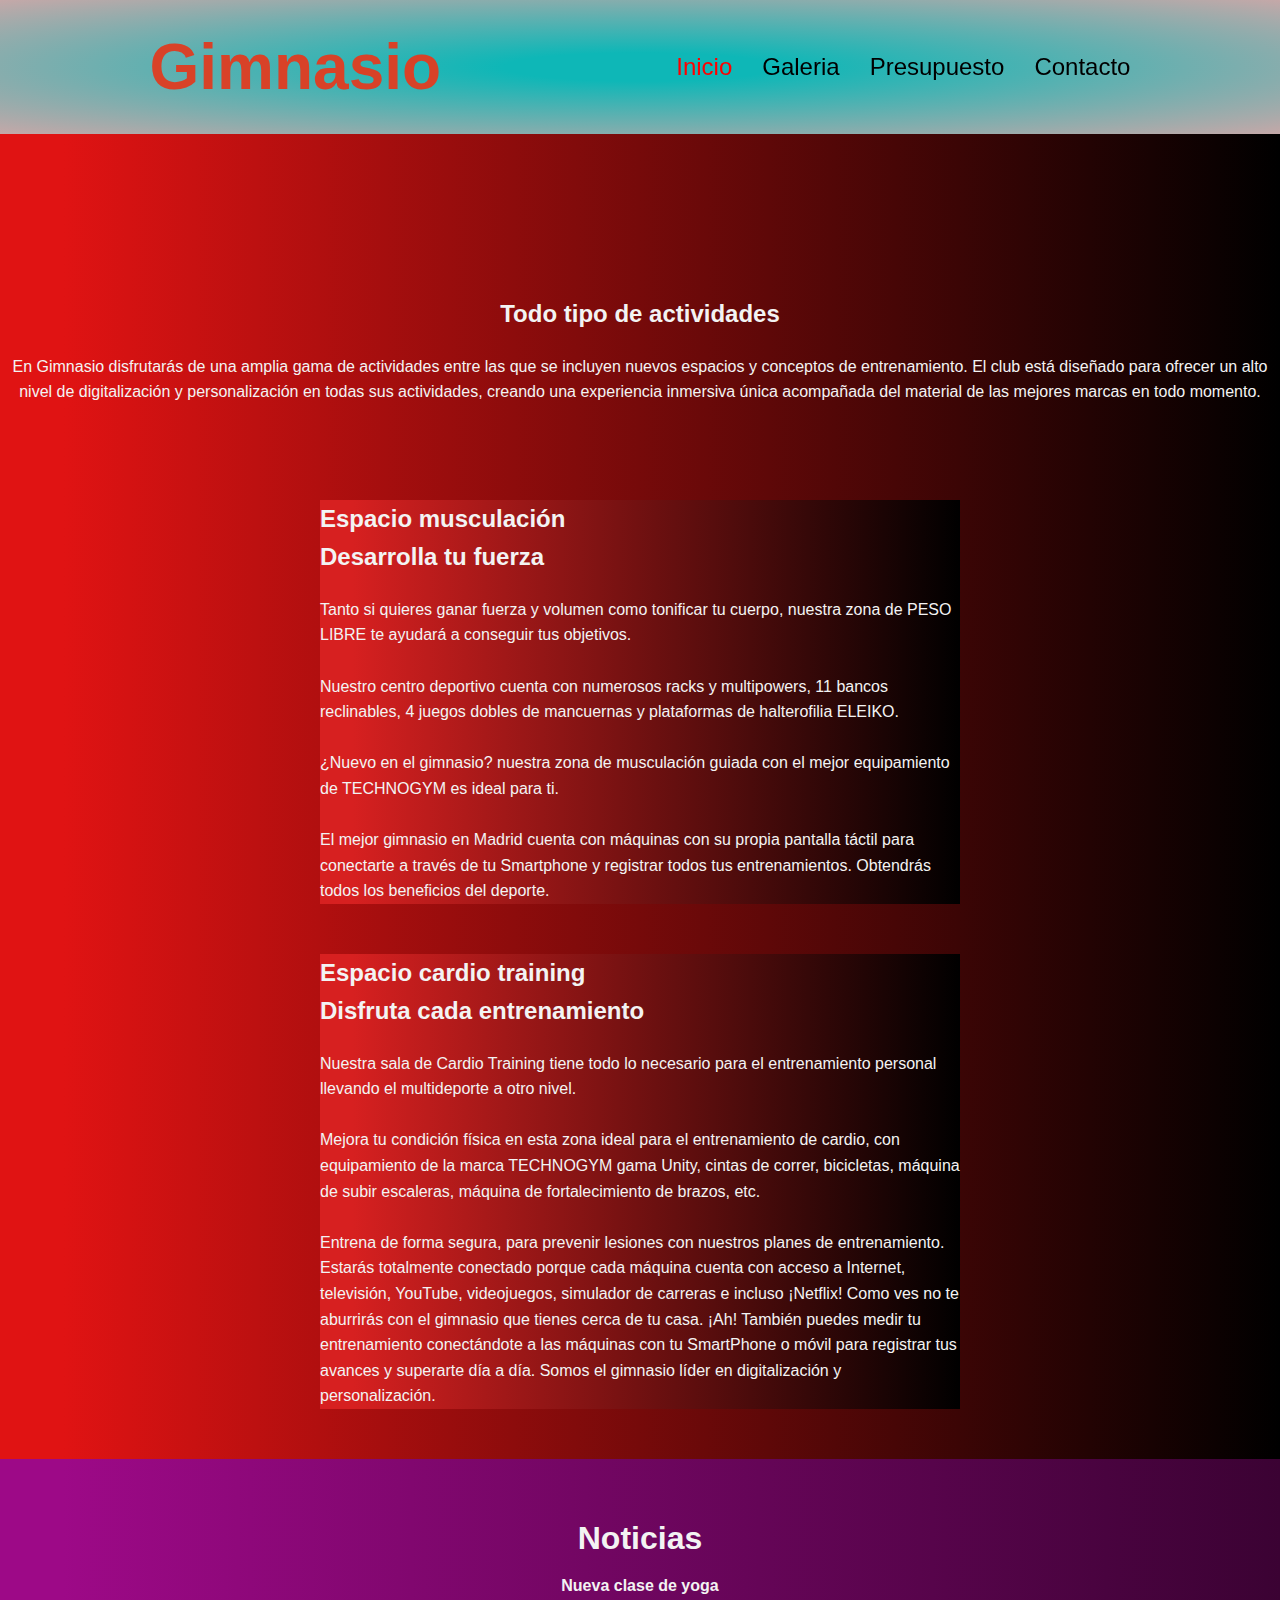
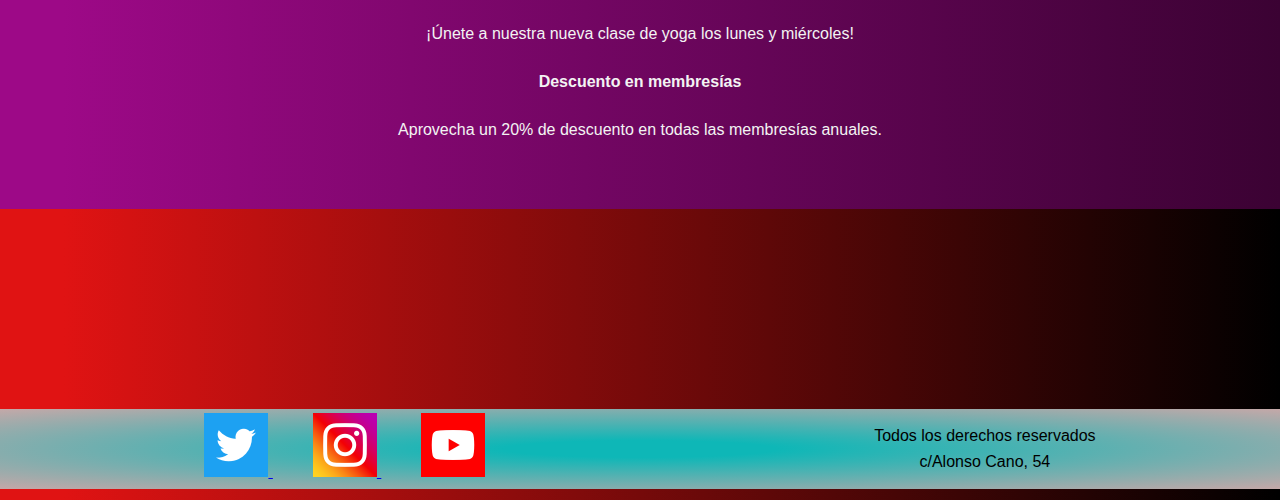
<file: index.html>
<!DOCTYPE html>
<html lang="es">

<head>
    <meta charset="UTF-8">
    <meta name="viewport" content="width=device-width, initial-scale=1.0">
    <title>Inicio</title>
    <link rel="stylesheet" href="./css/estilos.css">
</head>

<body>
    <header>
        <!--Título y barra de navegación-->
        <h1>Gimnasio</h1>
        <nav class="navigationBar">
            <ul class="navigationBarList">
                <li>
                    <a class="enlace active" href="#">Inicio</a>
                </li>
                <li>
                    <a class="enlace" href="./views/galeria.html">Galeria</a>
                </li>
                <li>
                    <a class="enlace" href="./views/presupuesto.html">Presupuesto</a>
                </li>
                <li>
                    <a class="enlace" href="./views/contacto.html">Contacto</a>
                </li>
            </ul>
        </nav>
    </header>
    <main>
        <!--Portada donde se encuentran las 4 secciones-->
        <section class="hero">
            <h2>Todo tipo de actividades</h2>
            <p>En Gimnasio disfrutarás de una amplia gama de actividades entre las que se incluyen nuevos
                espacios y conceptos de entrenamiento. El club está diseñado para ofrecer un alto nivel de
                digitalización y personalización en todas sus actividades, creando una experiencia inmersiva única
                acompañada del material de las mejores marcas en todo momento.</p>
        </section>
        <section class="contenido">
            <h2>Espacio musculación<br>Desarrolla tu fuerza</h2>
            <p>Tanto si quieres ganar fuerza y volumen como tonificar tu cuerpo, nuestra zona de PESO LIBRE te ayudará a
                conseguir tus objetivos.<br><br>
                Nuestro centro deportivo cuenta con numerosos racks y multipowers, 11 bancos reclinables, 4 juegos
                dobles de mancuernas y plataformas de halterofilia ELEIKO.<br><br>
                ¿Nuevo en el gimnasio? nuestra zona de musculación guiada con el mejor equipamiento de TECHNOGYM es
                ideal para ti.<br><br>
                El mejor gimnasio en Madrid cuenta con máquinas con su propia pantalla táctil para conectarte a través
                de tu Smartphone y registrar todos tus entrenamientos. Obtendrás todos los beneficios del deporte.</p>
        </section>
        <section class="contenido">
            <h2>Espacio cardio training<br>Disfruta cada entrenamiento</h2>
            <p>Nuestra sala de Cardio Training tiene todo lo necesario para el entrenamiento personal llevando el
                multideporte a otro nivel.<br><br>
                Mejora tu condición física en esta zona ideal para el entrenamiento de cardio, con equipamiento de la
                marca TECHNOGYM gama Unity, cintas de correr, bicicletas, máquina de subir escaleras, máquina de
                fortalecimiento de brazos, etc.<br><br>
                Entrena de forma segura, para prevenir lesiones con nuestros planes de entrenamiento. Estarás totalmente
                conectado porque cada máquina cuenta con acceso a Internet, televisión, YouTube, videojuegos, simulador
                de carreras e incluso ¡Netflix! Como ves no te aburrirás con el gimnasio que tienes cerca de tu casa.
                ¡Ah! También puedes medir tu entrenamiento conectándote a las máquinas con tu SmartPhone o móvil para
                registrar tus avances y superarte día a día. Somos el gimnasio líder en digitalización y
                personalización.</p>
        </section>
        <aside>
            <!--sección donde se cargan noticias desde un archivo externo(JSON)-->
            <h3>Noticias</h3>
            <div id="noticias"></div>
        </aside>
    </main>
    <!--Pie de página con los logotipos de varias redes sociales,dirección de empresa y aviso legal-->
    <footer>
        <div class="iconos">
            <a href="https://twitter.com" title="enlace que me lleva twitter" target="_blank">
                <img src="./images/twitter.png" alt="twitter" style="width:64px;height:64px;border:0;">
            </a>
            <a href="https://www.instagram.com/" title="enlace que me lleva instagram" target="_blank">
                <img src="./images/instagram.png" alt="instagram" style="width:64px;height:64px;border:0;">
            </a>
            <a href="https://www.youtube.com/" title="enlace que me lleva youtube" target="_blank">
                <img src="./images/youtube.png" alt="youtube" style="width:64px;height:64px;border:0;">
            </a>
        </div>
        <p>Todos los derechos reservados<br>c/Alonso Cano, 54</p>

    </footer>
    <script src="./js/javaScript.js"></script>
</body>

</html>
</file>
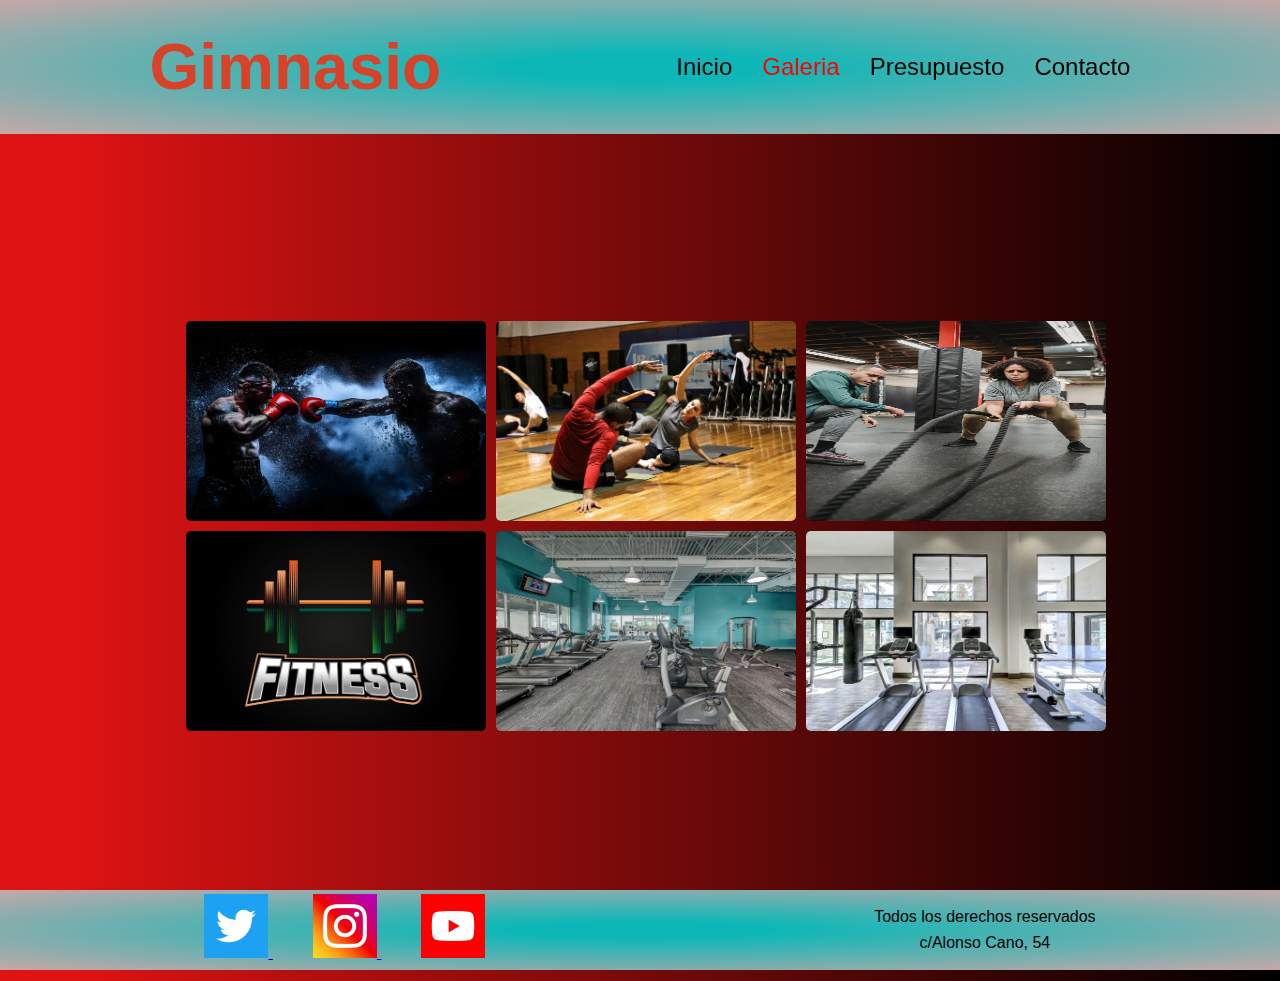
<file: views/galeria.html>
<!DOCTYPE html>
<html lang="es">
<head>
    <meta charset="UTF-8">
    <meta name="viewport" content="width=device-width, initial-scale=1.0">
    <title>Inicio</title>
    <link rel="stylesheet" href="../css/estilos.css">
</head>
<body>
    <header>
        <!--Título y barra de navegación-->
        <h1>Gimnasio</h1>
        <nav class="navigationBar">
            <ul class="navigationBarList">
                <li>
                    <a class="enlace" href="../index.html">Inicio</a>
                </li>
                <li>
                    <a class="enlace active" href="#">Galeria</a>
                </li>
                <li>
                    <a class="enlace" href="./presupuesto.html">Presupuesto</a>
                </li>
                <li>
                    <a class="enlace" href="./contacto.html">Contacto</a>
                </li>
            </ul>
        </nav>
    </header>
    <main class="menu-galeria">
        <div id="galeria">
            <!--sección donde se encuentra la galería-->
            <img src="../images/img1.png" alt="galeria de imagenes" height="1280" width="901">
            <img src="../images/img2.jpg" alt="galeria de imagenes" height="1280" width="853">
            <img src="../images/img3.jpg" alt="galeria de imagenes" height="853" width="1280">
            <img src="../images/img4.jpg" alt="galeria de imagenes" height="1280" width="853">
            <img src="../images/img5.jpg" alt="galeria de imagenes" height="1280" width="973">
            <img src="../images/img6.jpg" alt="galeria de imagenes" height="1280" width="985">
        </div>

        <div id="contenedor-principal">
             <!--ventana para imagen activa-->
            <div id="contenedor-interno">
                <img id="img-activa" src="../images/img1.png" alt="galeria de imagenes">
                <button id="btn-cierra" type="button">x</button>
                <button id="btn-retrocede" type="button">&lt;</button>
                <button id="btn-adelanta" type="button">&gt;</button>
            </div>
        </div>
    </main>
     <!--Pie de página con los logotipos de varias redes sociales,dirección de empresa y aviso legal-->
    <footer>
        <div class="iconos">
            <a href="https://twitter.com" title="enlace que me lleva twitter" target="_blank">
                <img src="../images/twitter.png" alt="twitter" style="width:64px;height:64px;border:0;">
            </a>
            <a href="https://www.instagram.com/" title="enlace que me lleva instagram" target="_blank">
                <img src="../images/instagram.png" alt="instagram" style="width:64px;height:64px;border:0;">
            </a>
            <a href="https://www.youtube.com/" title="enlace que me lleva youtube" target="_blank">
                <img src="../images/youtube.png" alt="youtube" style="width:64px;height:64px;border:0;">
            </a>
        </div>
        <p>Todos los derechos reservados<br>c/Alonso Cano, 54</p>  
    </footer>
    <script src="../js/galeria.js"></script>
</body>
</html>
</file>
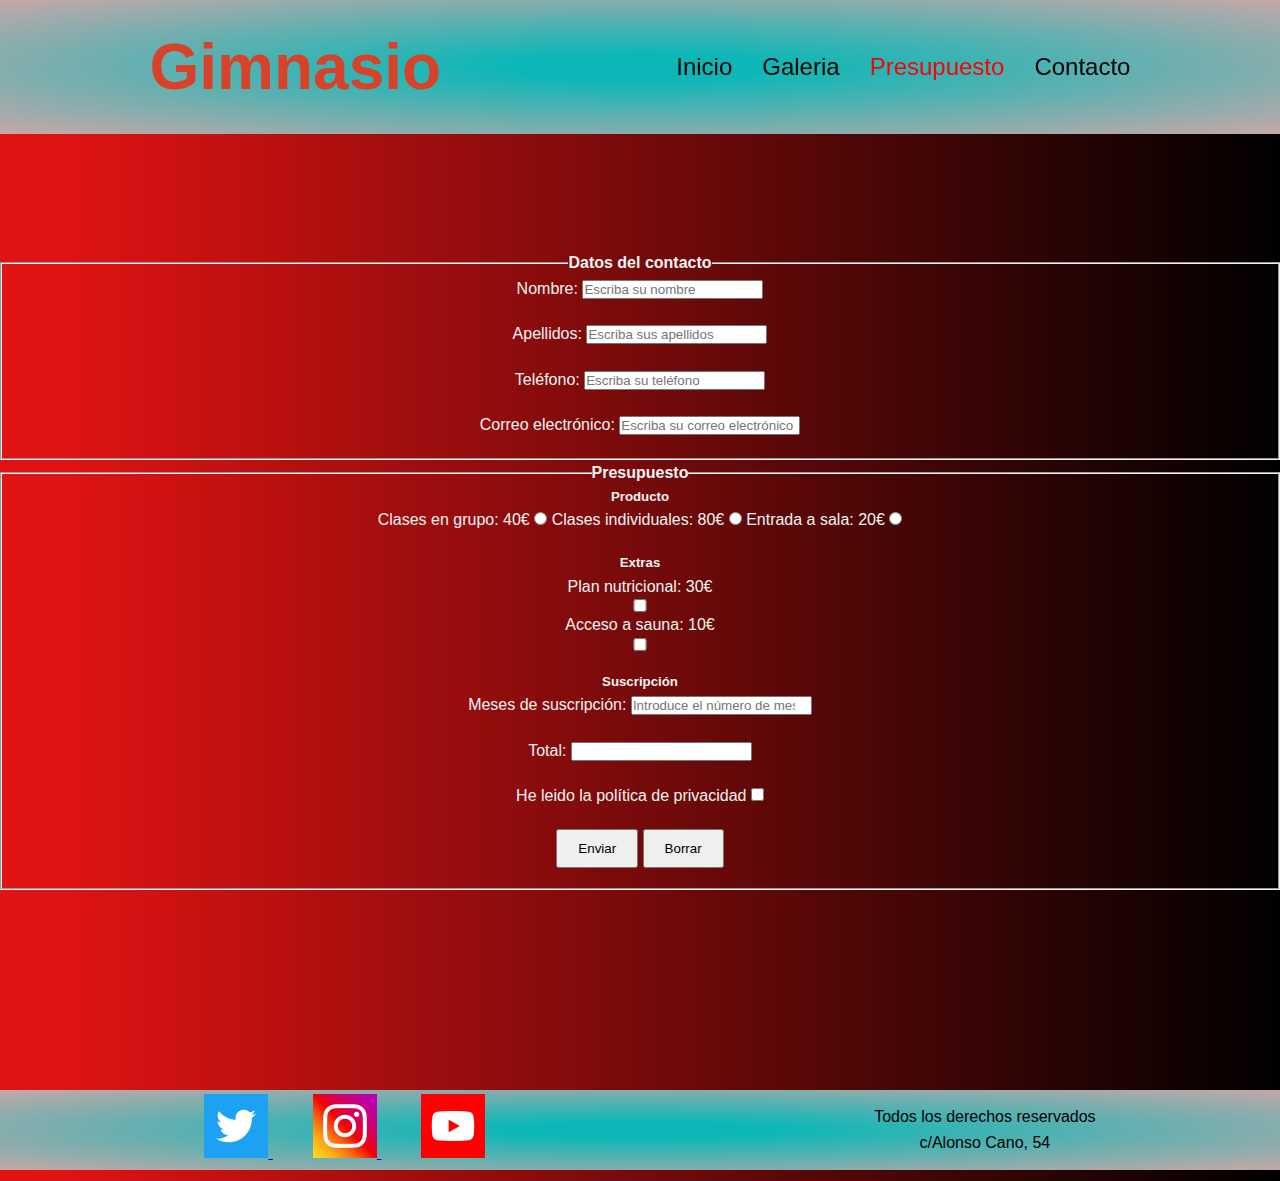
<file: views/presupuesto.html>
<!DOCTYPE html>
<html lang="es">
<head>
    <meta charset="UTF-8">
    <meta name="viewport" content="width=device-width, initial-scale=1.0">
    <title>Presupuesto</title>
    <link rel="stylesheet" href="../css/estilos.css">
</head>
<body>
    <header>
        <!--Título y barra de navegación-->
        <h1>Gimnasio</h1>
        <nav class="navigationBar">
            <ul class="navigationBarList">
                <li>
                    <a class="enlace" href="../index.html">Inicio</a>
                </li>
                <li>
                    <a class="enlace" href="./galeria.html">Galeria</a>
                </li>
                <li>
                    <a class="enlace active" href="#">Presupuesto</a>
                </li>
                <li>
                    <a class="enlace" href="./contacto.html">Contacto</a>
                </li>
            </ul>
        </nav>
    </header>
    <!--Formulario dividido en datos del contacto y presupuesto-->
    <form id="formulario" name="formulario" method="post" action="procesar.php">
        <fieldset>
            <!--Datos del contacto-->
            <legend>Datos del contacto</legend>
            <div>
                <label for="nombre">Nombre: </label>
                <input type="text" id="nombre" name="nombre" placeholder="Escriba su nombre">
            </div>
            <div>
                <label for="apellidos">Apellidos: </label>
                <input type="text" id="apellidos" name="apellidos" placeholder="Escriba sus apellidos">
            </div>
            <div>
                <label for="telefono">Teléfono: </label>
                <input type="text" id="telefono" name="telefono" placeholder="Escriba su teléfono">
            </div>
            <div>
                <label for="correo">Correo electrónico: </label>
                <input type="text" id="correo" name="correo" placeholder="Escriba su correo electrónico">
            </div>
        </fieldset>
        <fieldset>
            <!--Presupuesto-->
            <legend>Presupuesto</legend>
            <div class="productos">
                <h5>Producto</h5>
                <label for="grupo">Clases en grupo: 40€</label>
                <input type="radio" id="grupo" value="40" name="producto"> 
                <label for="individuales">Clases individuales: 80€</label>          
                <input type="radio" id="individuales" value="80" name="producto">
                <label for="sala">Entrada a sala: 20€</label>
                <input type="radio" id="sala" value="20" name="producto">
            </div>
            <div class="extras">
                <h5>Extras</h5>
                <label for="nutricion">Plan nutricional: 30€</label>
                <input type="checkbox" id="nutricion" value=30 name="nutricion">
                <label for="sauna">Acceso a sauna: 10€</label>
                <input type="checkbox" id="sauna" value="10" name="sauna">
            </div>
            <div>
                <h5>Suscripción</h5>
                <label for="suscripcion">Meses de suscripción:</label> 
                <input type="number" id="suscripcion" name="suscripcion" min="1" placeholder="Introduce el número de meses">
            </div>
            <div>
                <label for="total">Total:</label>
                <input type="number" id="total" readonly>
            </div>  
            <div>
                <label for="privacidad">He leido la política de privacidad</label>
                <input type="checkbox" id="privacidad" name="privacidad">
            </div>
            <div>
                <input type="submit" id="enviar" value="Enviar">
                <input type="reset" id="borrar" value="Borrar">
            </div>
        </fieldset>
    </form>
    <footer>
        <!--Pie de página con los logotipos de varias redes sociales,dirección de empresa y aviso legal-->
        <div class="iconos">
            <a href="https://twitter.com" title="enlace que me lleva twitter" target="_blank">
                <img src="../images/twitter.png" alt="twitter" style="width:64px;height:64px;border:0;">
            </a>
            <a href="https://www.instagram.com/" title="enlace que me lleva instagram" target="_blank">
                <img src="../images/instagram.png" alt="instagram" style="width:64px;height:64px;border:0;">
            </a>
            <a href="https://www.youtube.com/" title="enlace que me lleva youtube" target="_blank">
                <img src="../images/youtube.png" alt="youtube" style="width:64px;height:64px;border:0;">
            </a>
        </div>
        <p>Todos los derechos reservados<br>c/Alonso Cano, 54</p>

    </footer>
    <script src="../js/presupuesto.js"></script>
</body>
</html>
</file>
<file: css/estilos.css>
/********************************************ESTILOS GENERALES*********************************************************/

*{
    margin: 0;
    padding: 0;
    box-sizing: border-box;
}

html{
    font:  62.5%;
}

body{
    background:linear-gradient(90deg, rgb(224, 19, 19) 5%, black); 
    line-height:1.6; 
    display: grid;
    min-height: 100vh;
    font-family:Verdana, Geneva, Tahoma, sans-serif;
    color:#f3f3f3; 
}
                                       /*************HEADER*************************/

header{
    background:radial-gradient( rgb(14, 183, 183)15%,rgb(197, 168, 168));
    display:flex;
    flex-direction: row;
    justify-content: space-around;
    align-items: center; 
    padding: 1rem 2rem;
    top: 0;
    width:100%;
    position: fixed; 
    z-index: 20; 
}

h1{
    color: rgb(216, 66, 40);
    font-size: 4em;
   
}

.navigationBarList{
    list-style-type: none;
    display: flex;
    gap: 30px;
    flex-wrap: wrap;
}

.enlace{
    text-decoration: none;
    color: black;
    font-size: 1.5em;
}

.active{
    color: red;
}

.enlace:hover{
    color:red
}

                                       /************FOOTER*********************/
footer{
    height: 80px;
    background:radial-gradient( rgb(14, 183, 183)15%,rgb(197, 168, 168));
    display:flex;
    flex-direction: row;
    justify-content:space-around;
    color: black;
    text-align: center;
    padding: 20px 0;
    margin-top: 200px;
    align-items: center;
}

.iconos a{
    padding: 20px;
   
}

                                   /*************MENÚ DEL INDEX************************/

section h2{
    margin-bottom: 20px;
}

.hero{
    height: 200px;
    display: flex;
    flex-direction: column;
    justify-content: center;
    text-align: center;
    margin-top: 250px;
       
}

.contenido{
    background: linear-gradient(90deg, rgb(215, 32, 32) 5%, black) ;
    width: 50%;
    margin: 50px auto;
   
}

aside{
    background: linear-gradient(90deg, rgb(157, 9, 135) 5%, rgb(59, 2, 51)) ;
    height: 350px;
    display: flex;
    flex-direction: column;
    justify-content: center;
    text-align: center;
    line-height: 3em;
}

aside h3{
    font-size: 2em;
}

/***********************************************PRESUPUESTO*************************************************************/

form{
    
    margin-top: 250px;
}

form fieldset div{
    margin-bottom: 20px ;
    text-align: center;
}
fieldset{
    text-align: center;
}

legend{
    font-weight: bold;
}

form input[type='submit']{
    padding: 10px 20px;
}

form input[type='reset']{
    padding: 10px 20px;
}

form input[type='submit']:hover{
    background-color:aqua;
}
form input[type='reset']:hover{
    background-color:aqua;
}

.extras{
    display:flex;
    flex-direction:column;
}


/**********************************************GALERIA********************************************************************/

.menu-galeria{
   margin-top: 280px;
}

#galeria{
    position:relative;
    display: grid;
    grid-template-columns: repeat(3, 1fr);
    grid-gap: 10px;
    max-width: 800px;
    min-width: 600px;
    padding: 0 10px;
    top: 60%;
    left: 45%;
    transform: translate(-50%,-50%);
    border-bottom: 500px;
    

}

#galeria img{
    width: 300px;
    height: 200px;
    border-radius: 5px;
    cursor: pointer;
}

#img-activa {
    width: 100%;
    height: auto;
    
}

#contenedor-principal{
    position:fixed;
    top: 0;
    left: 0;
    z-index: 30;
    width: 100%;
    height: 100%;
    display: none;
    justify-content: center;
    align-items: center;
    background-color: rgba(0, 0, 0, 0.65);
}

#contenedor-interno{
    width: 500px;
    height: 400px;
    border: 2px #f3f3f3 solid;
    padding: 2px;
    display: flex;
    justify-content: center;
    position:relative;
}

button{
    cursor: pointer;
    background: transparent;
    border:none;
    color: #f3f3f3;
   
}

#btn-cierra{
    position: absolute;
    top: 0;
    right: 0;
    font-size: 3rem;
}

#btn-retrocede {
    position: absolute;
    top: 50%;
    left: 0;
    font-size: 3rem;
}

#btn-adelanta{
    position: absolute;
    top: 50%;
    right: 0;
    font-size: 3rem;
}

/***************************************************CONTACTO**************************************************************/

#map {
    height: 600px;
    width: 100%;
    margin-top: 150px;
    align-items: center;
    z-index: 2;
}

#datosC{
    padding: 20px 20px; 
}
</file>
